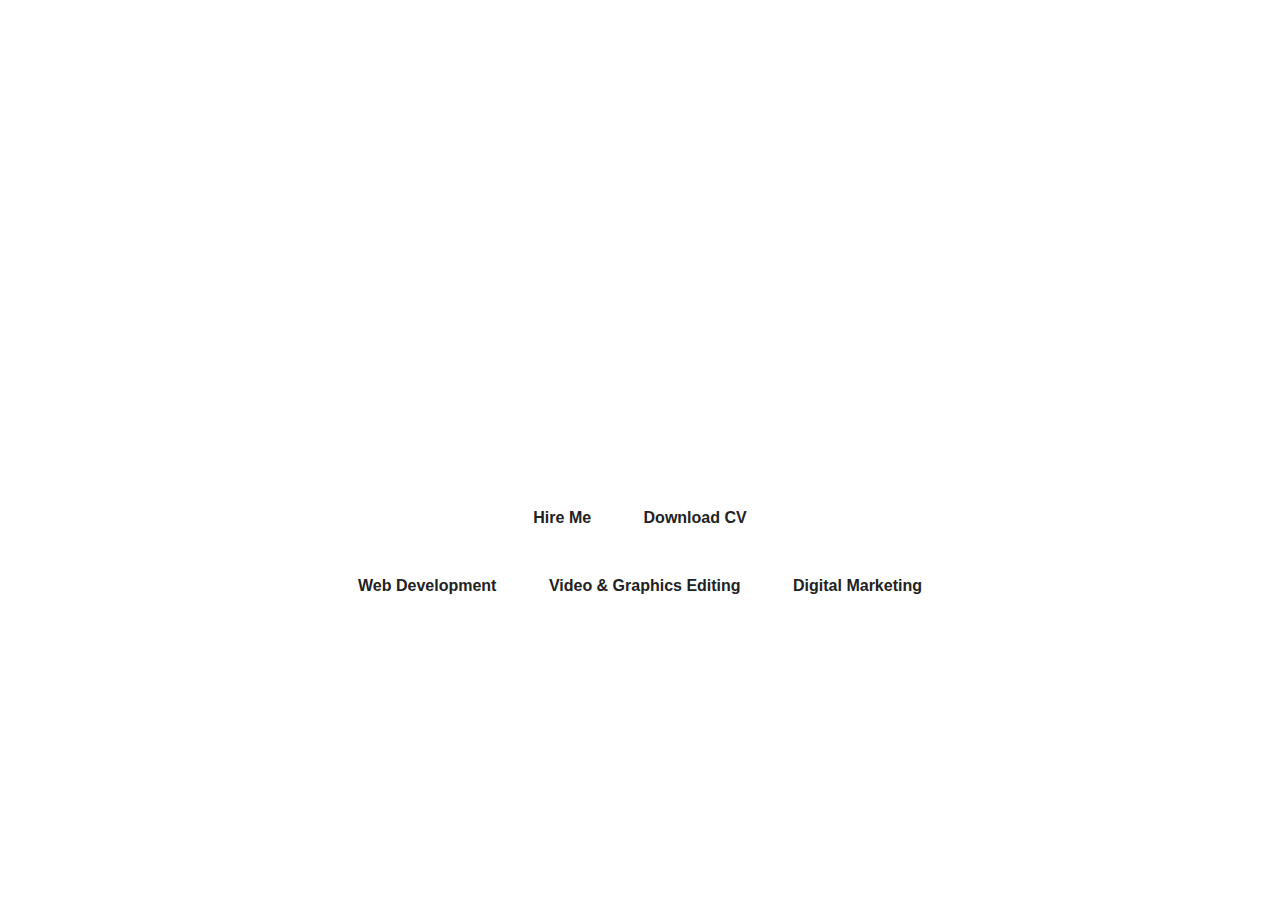
<file: index.html>
<!DOCTYPE html>
<html lang="en">
<head>
  <meta charset="UTF-8" />
  <meta name="viewport" content="width=device-width, initial-scale=1.0"/>
  <title>Md.Rafi Uddin (Adib) | Portfolio</title>
  <link rel="stylesheet" href="style.css">
</head>
<body class="home">
  <div class="hero">
    <div class="hero-content">
      <h1>Md.Rafi Uddin (Adib)</h1>
      <h2>Creative Developer & Digital Specialist</h2>
      <p>I craft engaging websites, produce professional video content, and drive results through digital marketing. Let’s work together to grow your brand.</p>
      
      <div class="btn-group">
        <a href="mailto:you@example.com" class="btn primary">Hire Me</a>
        <a href="cv_master.pdf" download class="btn outline">Download CV</a>
      </div>

      <div class="btn-group secondary">
        <a href="webdev.html" target="_blank" class="btn section-link">Web Development</a>
        <a href="video_editing.html" target="_blank" class="btn section-link">Video & Graphics Editing</a>
        <a href="digital_marketing.html" target="_blank" class="btn section-link">Digital Marketing</a>
      </div>
    </div>
  </div>
</body>
</html>
</file>
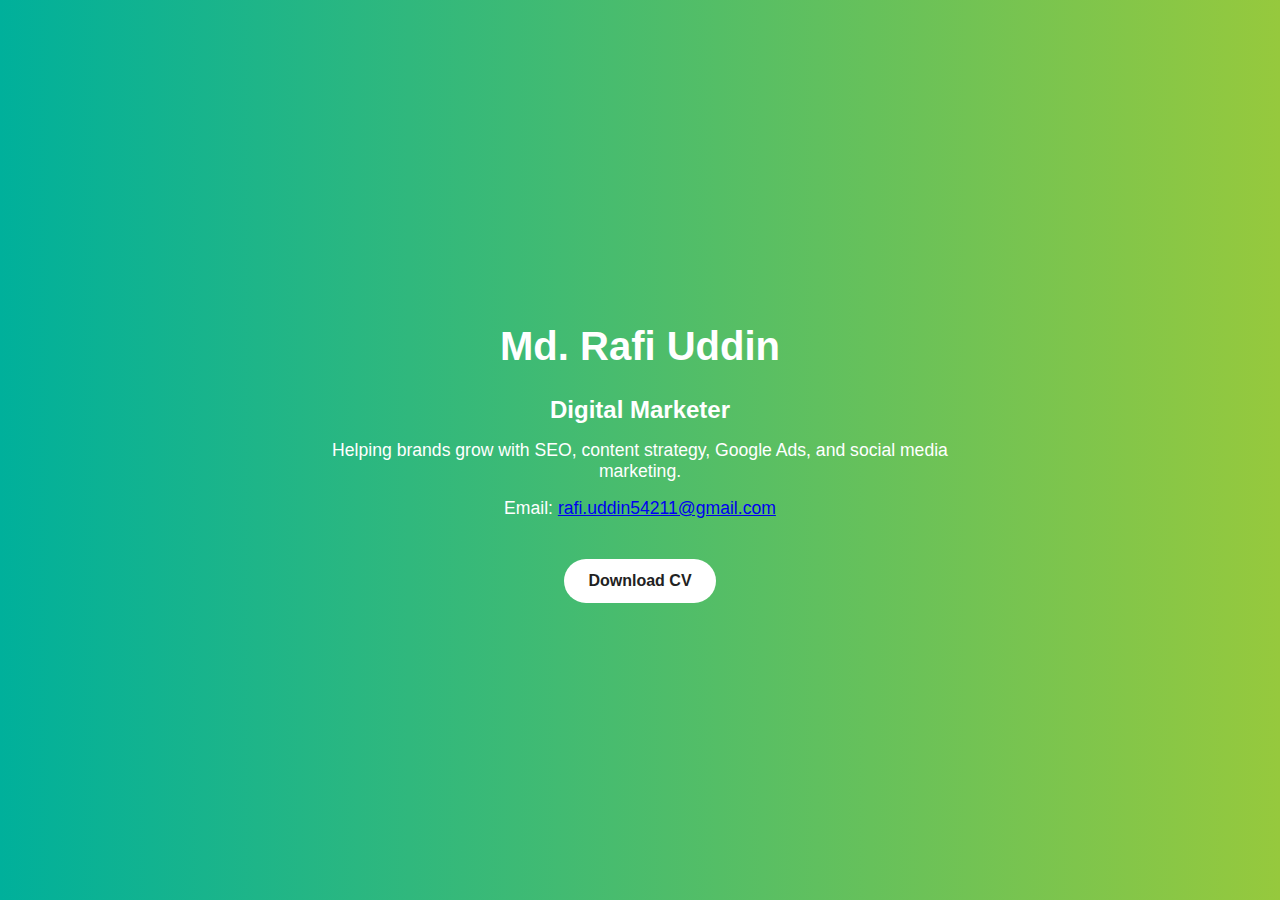
<file: digital_marketing.html>
<!DOCTYPE html>
<html lang="en">
<head>
  <meta charset="UTF-8">
  <meta name="viewport" content="width=device-width, initial-scale=1">
  <title>Digital Marketing Portfolio</title>
  <link rel="stylesheet" href="style.css">
</head>
<body class="digital-marketing">
  <div class="container">
    <h1>Md. Rafi Uddin</h1>
    <h2>Digital Marketer</h2>
    <p>Helping brands grow with SEO, content strategy, Google Ads, and social media marketing.</p>
    <p>Email: <a href="rafi.uddin54211@gmail.com">rafi.uddin54211@gmail.com</a></p>
    <a href="cv_digital.pdf" download class="btn">Download CV</a>
  </div>
</body>
</html>
</file>
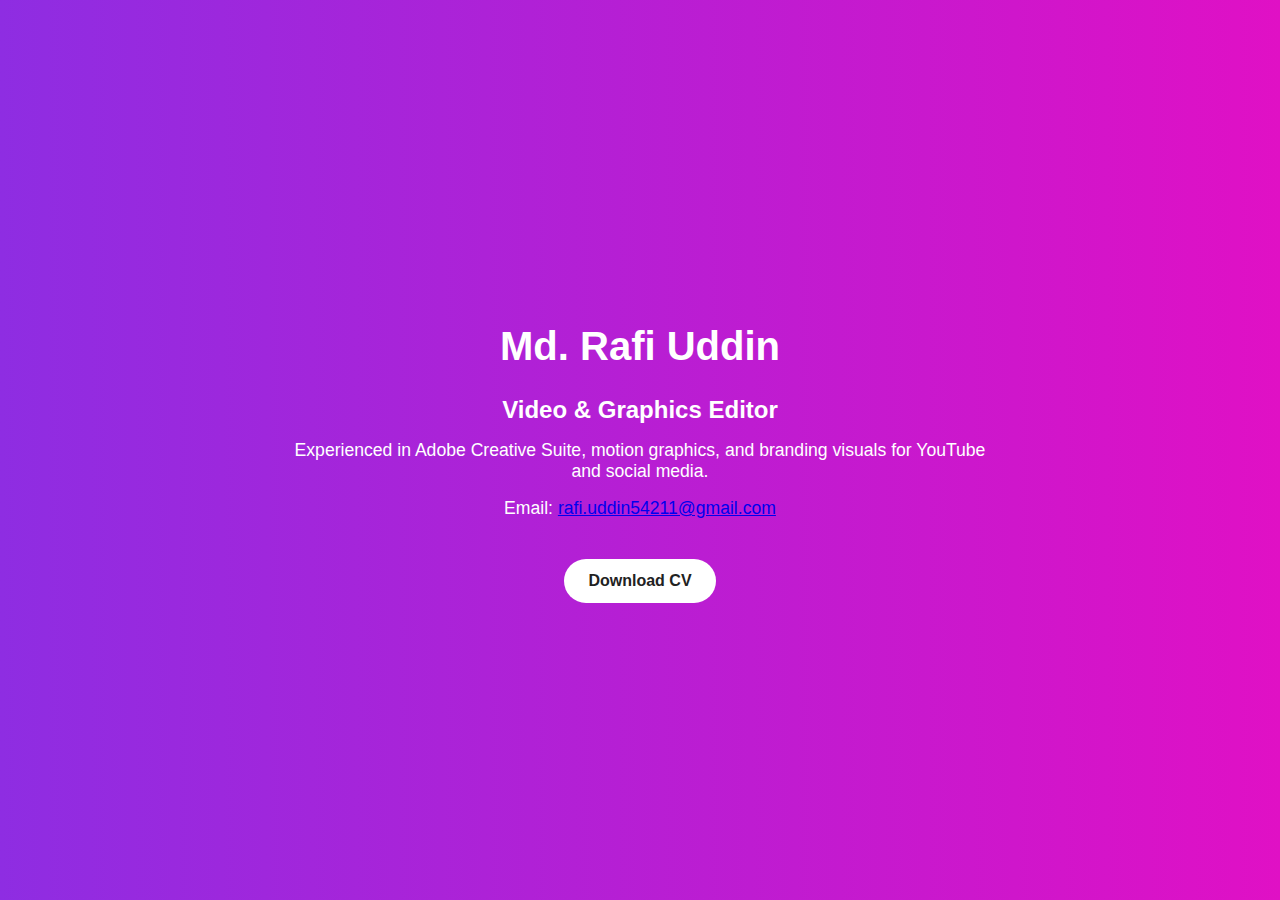
<file: video_editing.html>
<!DOCTYPE html>
<html lang="en">
<head>
  <meta charset="UTF-8">
  <meta name="viewport" content="width=device-width, initial-scale=1">
  <title>Video & Graphics Editing Portfolio</title>
  <link rel="stylesheet" href="style.css">
</head>
<body class="video-editing">
  <div class="container">
    <h1>Md. Rafi Uddin</h1>
    <h2>Video & Graphics Editor</h2>
    <p>Experienced in Adobe Creative Suite, motion graphics, and branding visuals for YouTube and social media.</p>
    <p>Email: <a href="mailto:rafi.uddin54211@gmail.com">rafi.uddin54211@gmail.com</a></p>
    <a href="cv_video.pdf" download class="btn">Download CV</a>
  </div>
</body>
</html>
</file>
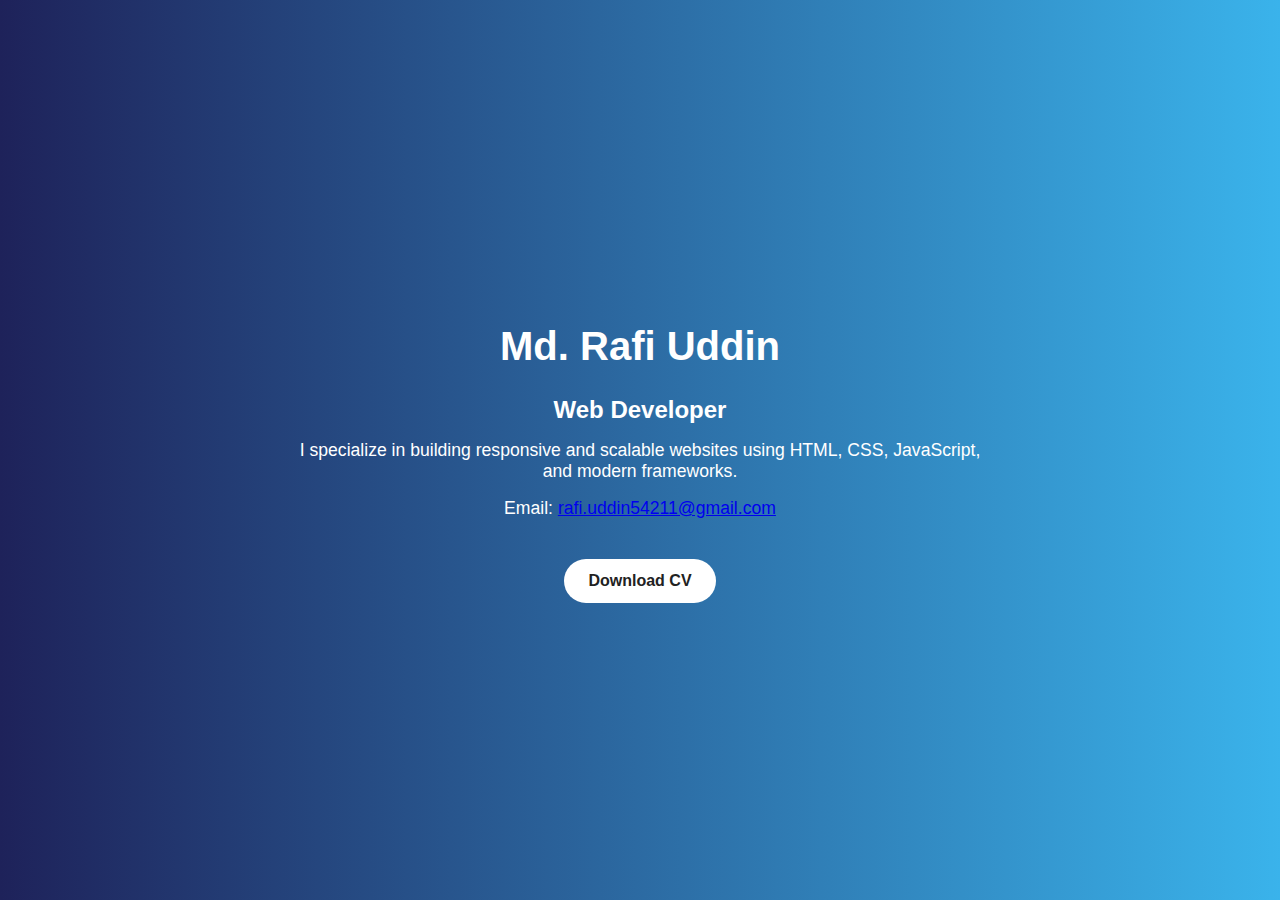
<file: webdev.html>
<!DOCTYPE html>
<html lang="en">
<head>
  <meta charset="UTF-8">
  <meta name="viewport" content="width=device-width, initial-scale=1">
  <title>Web Development Portfolio</title>
  <link rel="stylesheet" href="style.css">
</head>
<body class="webdev">
  <div class="container">
    <h1>Md. Rafi Uddin</h1>
    <h2>Web Developer</h2>
    <p>I specialize in building responsive and scalable websites using HTML, CSS, JavaScript, and modern frameworks.</p>
    <p>Email: <a href="mailto:rafi.uddin54211@gmail.com">rafi.uddin54211@gmail.com</a></p>
    <a href="cv_webdev.pdf" download class="btn">Download CV</a>
  </div>
</body>
</html>
</file>
<file: style.css>
body {
  font-family: 'Segoe UI', sans-serif;
  margin: 0;
  padding: 0;
  text-align: center;
  color: #fff;
  display: flex;
  align-items: center;
  justify-content: center;
  height: 100vh;
}

.container {
  max-width: 700px;
  padding: 2rem;
}

h1 {
  font-size: 2.5rem;
}

h2 {
  font-size: 1.5rem;
  margin-bottom: 1rem;
}

p {
  font-size: 1.1rem;
  margin: 1rem 0;
}

a.btn {
  background: #fff;
  color: #222;
  text-decoration: none;
  padding: 0.8rem 1.5rem;
  border-radius: 25px;
  font-weight: bold;
  margin-top: 1.5rem;
  display: inline-block;
  transition: 0.3s ease;
}

a.btn:hover {
  background-color: #f1f1f1;
  transform: scale(1.05);
}

/* Page backgrounds */
.main-home {
  background: linear-gradient(135deg, #333, #555);
}

.webdev {
  background: linear-gradient(to right, #1e225a, #3ab3eb);
}

.video-editing {
  background: linear-gradient(to right, #8e2de2, #e010c5);
}

.digital-marketing {
  background: linear-gradient(to right, #00b09b, #96c93d);
}

.links {
  display: flex;
  flex-direction: column;
  gap: 1rem;
  margin-top: 2rem;
}
</file>
